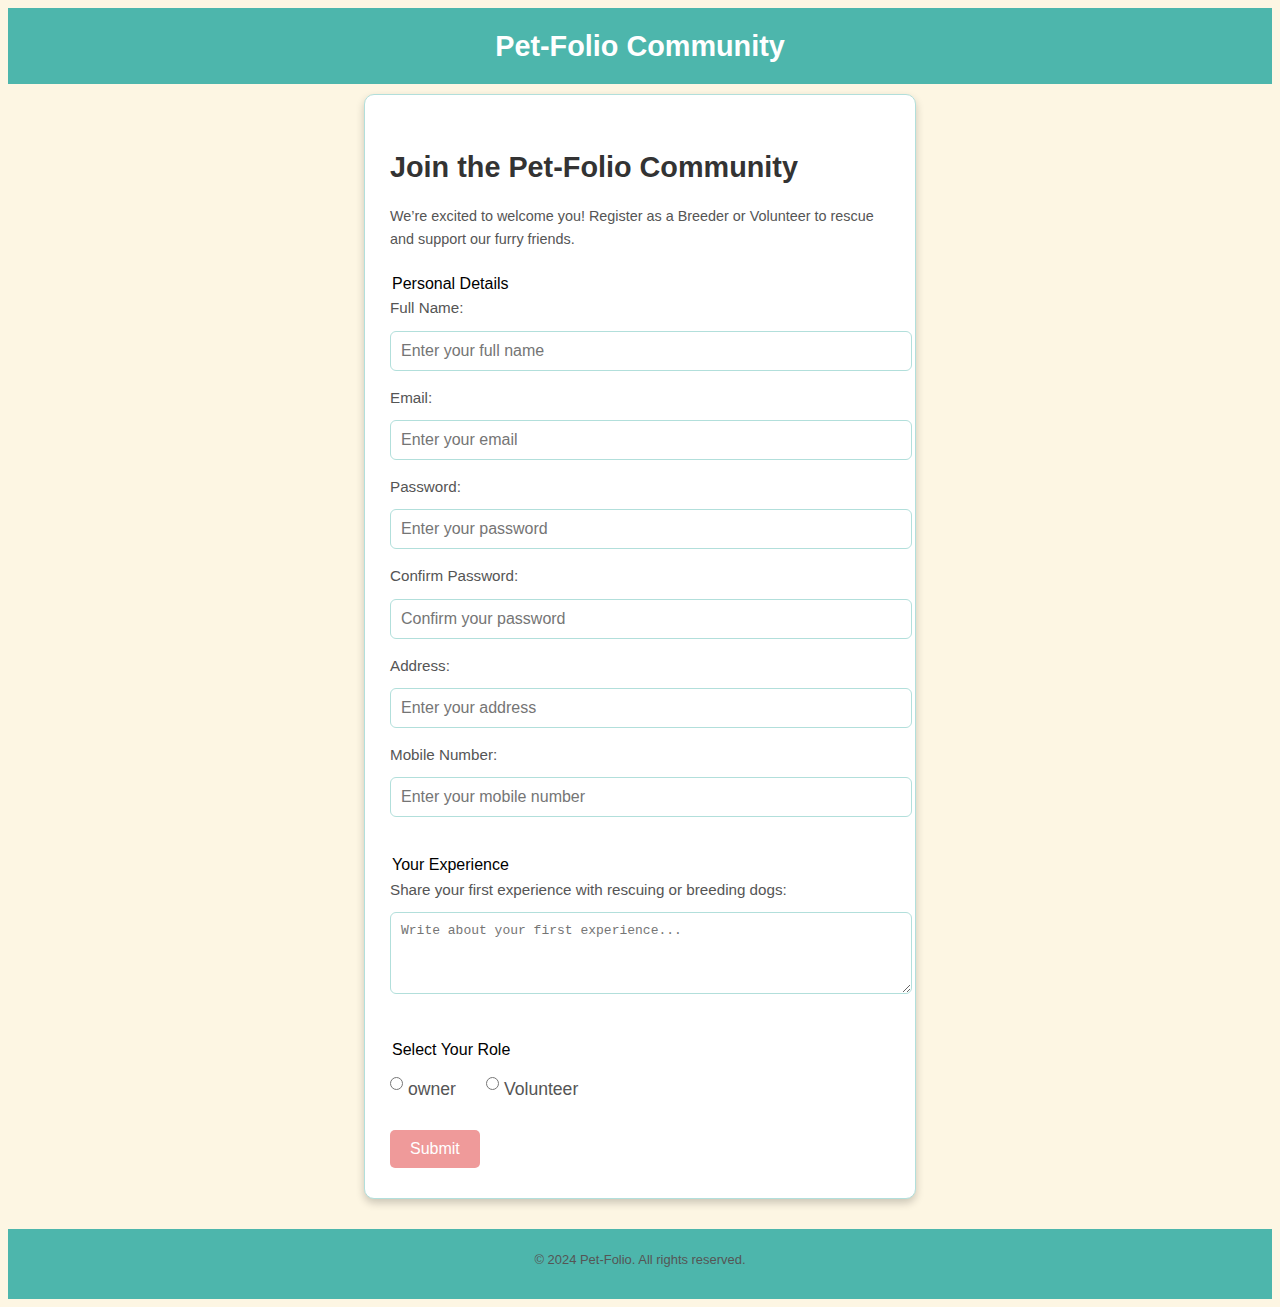
<file: community.html>
<!DOCTYPE html>
<html lang="en">
<head>
  <meta charset="UTF-8">
  <meta name="viewport" content="width=device-width, initial-scale=1.0">
  <title>Join the Community</title>
  <link rel="stylesheet" href="communityy.css">
</head>
<body>
  <!-- Header -->
  <header>
    <div class="logo">Pet-Folio Community</div>
  </header>

  <!-- Main Content -->
  <main>
    <div class="container">
      <h1>Join the Pet-Folio Community</h1>
      <p>We’re excited to welcome you! Register as a Breeder or Volunteer to rescue and support our furry friends.</p>
      <form action="community.php" method="POST" class="registration-form">
        <!-- Personal Details -->
        <fieldset>
          <legend>Personal Details</legend>
          <label for="name">Full Name:</label>
          <input type="text" id="name" name="name" placeholder="Enter your full name" required>

          <label for="email">Email:</label>
          <input type="email" id="email" name="email" placeholder="Enter your email" required>

          <label for="password">Password:</label>
          <input type="password" id="password" name="password" placeholder="Enter your password" required>

          <label for="confirm-password">Confirm Password:</label>
          <input type="password" id="confirm-password" name="confirm-password" placeholder="Confirm your password" required>

          <label for="address">Address:</label>
          <input type="text" id="address" name="address" placeholder="Enter your address" required>

          <label for="mobile">Mobile Number:</label>
          <input type="tel" id="mobile" name="mobile" placeholder="Enter your mobile number" required>
        </fieldset>

        <!-- Experience -->
        <fieldset>
          <legend>Your Experience</legend>
          <label for="experience">Share your first experience with rescuing or breeding dogs:</label>
          <textarea id="experience" name="experience" rows="4" placeholder="Write about your first experience..." required></textarea>
        </fieldset>

        <!-- Role Selection -->
        <fieldset>
          <legend>Select Your Role</legend>
          <div class="radio-group">
            <label for="breeder">
              <input type="radio" id="breeder" name="role" value="Breeder" required>
              owner
            </label>
            <label for="volunteer">
              <input type="radio" id="volunteer" name="role" value="Volunteer" required>
              Volunteer
            </label>
          </div>
        </fieldset>

        <!-- Submit -->
        <button type="submit">Submit</button>
      </form>
    </div>
  </main>

  <!-- Footer -->
  <footer>
    <p>&copy; 2024 Pet-Folio. All rights reserved.</p>
  </footer>

  <script src="community.js"></script>
</body>
</html>
</file>
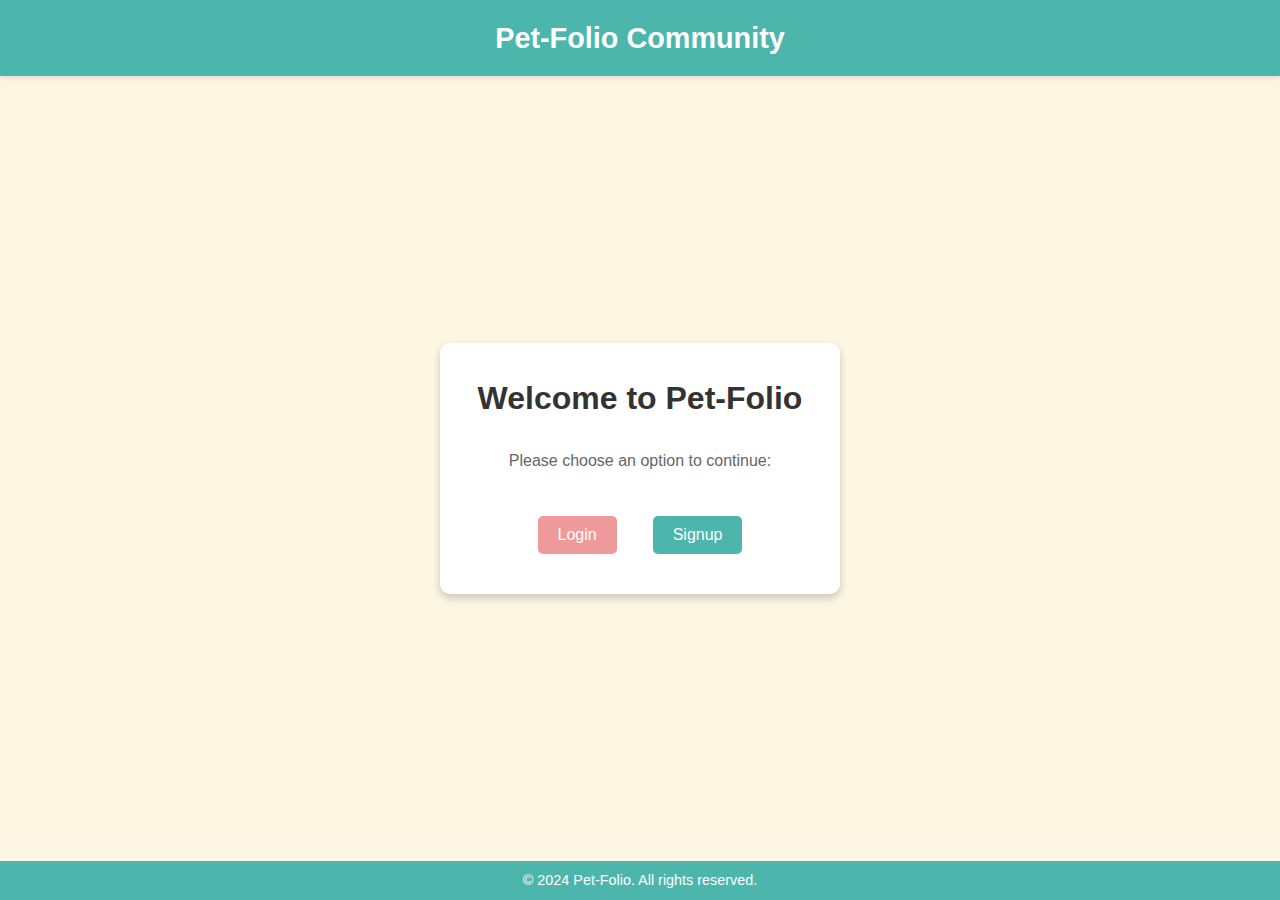
<file: communitylogin1.html>
<!DOCTYPE html>
<html lang="en">
<head>
  <meta charset="UTF-8">
  <meta name="viewport" content="width=device-width, initial-scale=1.0">
  <title>Login or Signup</title>
  <link rel="stylesheet" href="communitylogin.css">
</head>
<body>
  <!-- Header -->
  <header>
    <div class="logo">Pet-Folio Community</div>
  </header>

  <!-- Main Content -->
  <main>
    <div class="container">
      <h1>Welcome to Pet-Folio</h1>
      <p>Please choose an option to continue:</p>
      <div class="auth-buttons">
        <button id="login-btn">Login</button>
        <button id="signup-btn">Signup</button>
      </div>
    </div>
  </main>

  <!-- Footer -->
  <footer>
    <p>&copy; 2024 Pet-Folio. All rights reserved.</p>
  </footer>

  <script src="communitylogin.js"></script>
</body>
</html>
</file>
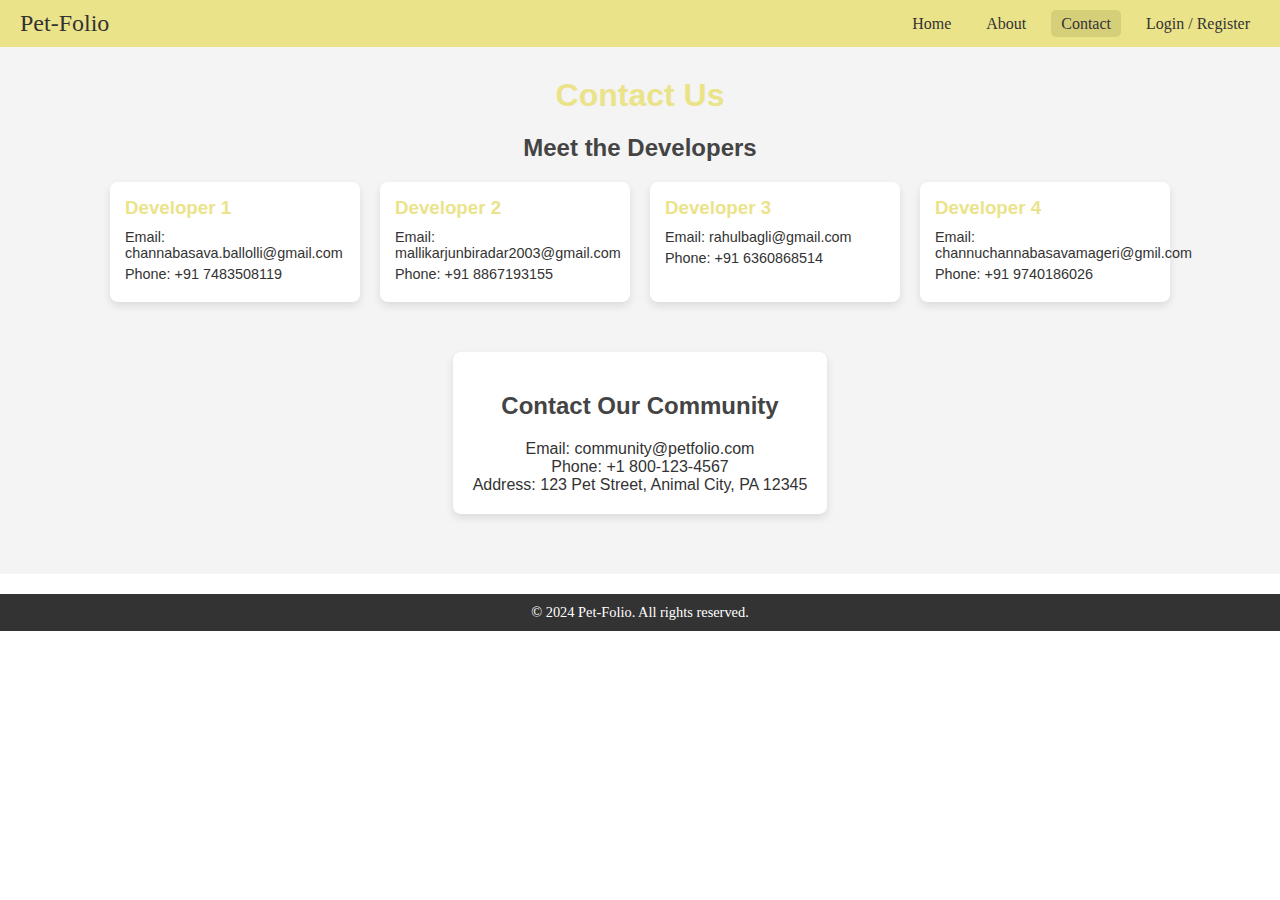
<file: contact.html>
<!DOCTYPE html>
<html lang="en">

<head>
  <meta charset="UTF-8">
  <meta name="viewport" content="width=device-width, initial-scale=1.0">
  <title>Contact Us - Pet-Folio</title>
  <link rel="stylesheet" href="contact.css">
</head>

<body>
  <!-- Header -->
  <header>
    <div class="logo">Pet-Folio</div>
    <nav>
      <ul>
        <li><a href="index.html">Home</a></li>
        <li><a href="about.html">About</a></li>
        <li><a href="contact.html" class="active">Contact</a></li>
        <li><a href="login.html">Login / Register</a></li>
      </ul>
    </nav>
  </header>

  <!-- Main Content -->
  <section class="contact-container">
    <h1>Contact Us</h1>

    <div class="developer-section">
      <h2>Meet the Developers</h2>
      <div class="developer-list">
        <div class="developer-card">
          <h3>Developer 1</h3>
          <p>Email: channabasava.ballolli@gmail.com</p>
          <p>Phone: +91 7483508119</p>
          
        </div>

        <div class="developer-card">
          <h3>Developer 2</h3>
          <p>Email: mallikarjunbiradar2003@gmail.com</p>
          <p>Phone: +91 8867193155</p>
          
        </div>

        <div class="developer-card">
          <h3>Developer 3</h3>
          <p>Email: rahulbagli@gmail.com</p>
          <p>Phone: +91 6360868514</p>
          
        </div>

        <div class="developer-card">
          <h3>Developer 4</h3>
          <p>Email: channuchannabasavamageri@gmil.com</p>
          <p>Phone: +91 9740186026</p>
          
        </div>
      </div>
    </div>

    <div class="community-contact">
      <h2>Contact Our Community</h2>
      <p>Email: community@petfolio.com</p>
      <p>Phone: +1 800-123-4567</p>
      <p>Address: 123 Pet Street, Animal City, PA 12345</p>
    </div>
  </section>

  <!-- Footer -->
  <footer>
    <p>&copy; 2024 Pet-Folio. All rights reserved.</p>
  </footer>
</body>

</html>
</file>
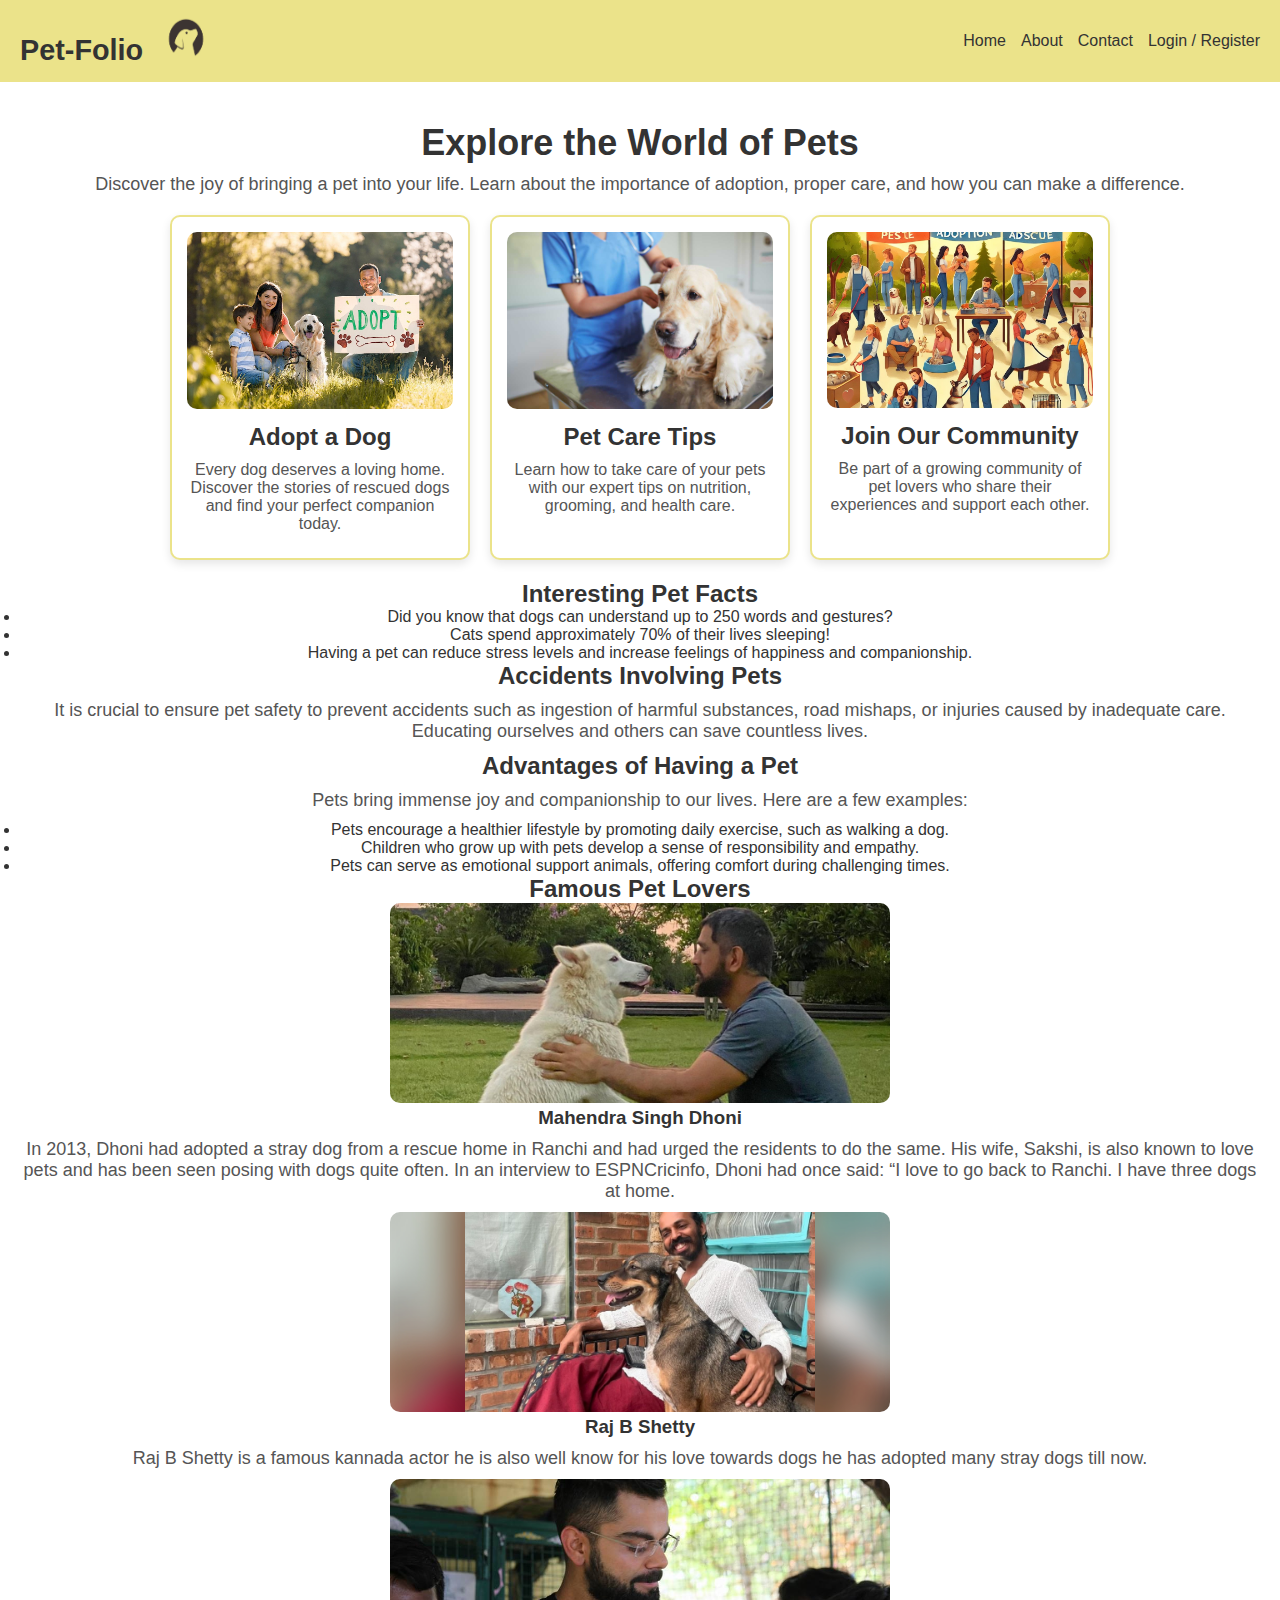
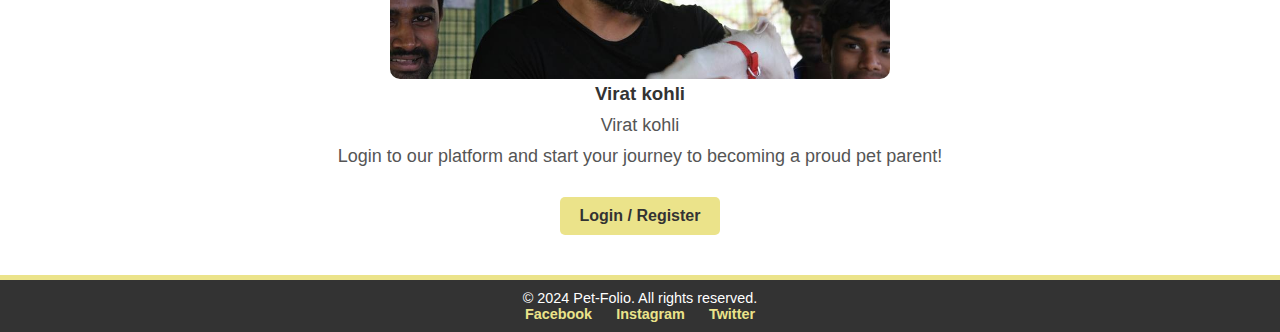
<file: explore.html>
<!DOCTYPE html>
<html lang="en">
<head>
    <meta charset="UTF-8">
    <meta name="viewport" content="width=device-width, initial-scale=1.0">
    <title>Explore Pets - Pet-Folio</title>
    <link rel="stylesheet" href="explore.css">
</head>
<body>
    <!-- Header -->
    <header>
        <div class="logo"> Pet-Folio <span><img src="logo1.png" alt="Custom Image" style="width: 70px; height: 45px;"></span></div>
        <nav>
            <ul>
                <li><a href="index.html">Home</a></li>
                <li><a href="about.html">About</a></li>
                <li><a href="contact.html">Contact</a></li>
                <li><a href="login.html">Login / Register</a></li>
            </ul>
        </nav>
    </header>

    <!-- Explore Section -->
    <section id="explore" class="explore">
        <h1>Explore the World of Pets</h1>
        <p>Discover the joy of bringing a pet into your life. Learn about the importance of adoption, proper care, and how you can make a difference.</p>

        <div class="explore-content">
            <div class="card" id="adpt">
                <a href="login.html"><img src="adopt.jpg" alt="Dog Adoption"></a>                
                <h2>Adopt a Dog</h2>
                <p>Every dog deserves a loving home. Discover the stories of rescued dogs and find your perfect companion today.</p>
            </div>

            <div class="card">
                <a href="https://healthforanimals.org/reports/pet-care-report/global-trends-in-pet-health/"> <img src="tip.jpg" alt="Dog Adoption"> </a>
                <h2>Pet Care Tips</h2>
                <p>Learn how to take care of your pets with our expert tips on nutrition, grooming, and health care.</p>
            </div>

            <div class="card">
                <a href="communitylogin1.html"><img src="_com1.jpg" alt="Community"></a>
                <h2>Join Our Community</h2>
                <p>Be part of a growing community of pet lovers who share their experiences and support each other.</p>
            </div>
        </div>

        <h2>Interesting Pet Facts</h2>
        <ul>
            <li>Did you know that dogs can understand up to 250 words and gestures?</li>
            <li>Cats spend approximately 70% of their lives sleeping!</li>
            <li>Having a pet can reduce stress levels and increase feelings of happiness and companionship.</li>
        </ul>

        <h2>Accidents Involving Pets</h2>
        <p>It is crucial to ensure pet safety to prevent accidents such as ingestion of harmful substances, road mishaps, or injuries caused by inadequate care. Educating ourselves and others can save countless lives.</p>

        <h2>Advantages of Having a Pet</h2>
        <p>Pets bring immense joy and companionship to our lives. Here are a few examples:</p>
        <ul>
            <li>Pets encourage a healthier lifestyle by promoting daily exercise, such as walking a dog.</li>
            <li>Children who grow up with pets develop a sense of responsibility and empathy.</li>
            <li>Pets can serve as emotional support animals, offering comfort during challenging times.</li>
        </ul>

        <h2>Famous Pet Lovers</h2>
        <div class="famous-pet-lovers">
            <div class="card">
                <img src="dhoni.jpg" alt="Celebrity 1">
                <h3>Mahendra Singh Dhoni</h3>
                <p>In 2013, Dhoni had adopted a stray dog from a rescue home in Ranchi and had urged the residents to do the same. His wife, Sakshi, is also known to love pets and has been seen posing with dogs quite often. In an interview to ESPNCricinfo, Dhoni had once said: “I love to go back to Ranchi. I have three dogs at home.</p>
            </div>

            <div class="card">
                <img src="Raj-B-Shetty.jpg" alt="Celebrity 2">
                <h3>Raj B Shetty</h3>
                <p>Raj B Shetty is a famous kannada actor he is also well know for his love towards dogs he has adopted many stray dogs till now.</p>
            </div>

            <div class="card">
                <img src="virat.jpg" alt="Celebrity 3">
                <h3>Virat kohli</h3>
                <p>Virat kohli</p>
            </div>
        </div>

        <p>Login to our platform and start your journey to becoming a proud pet parent!</p>
        <a href="login.html" class="cta-button">Login / Register</a>
    </section>

    <!-- Footer -->
    <footer>
        <p>&copy; 2024 Pet-Folio. All rights reserved.</p>
        <div class="social-icons">
            <a href="#">Facebook</a>
            <a href="#">Instagram</a>
            <a href="#">Twitter</a>
        </div>
    </footer>

    <script src="explore.js"></script>
</body>
</html>
</file>
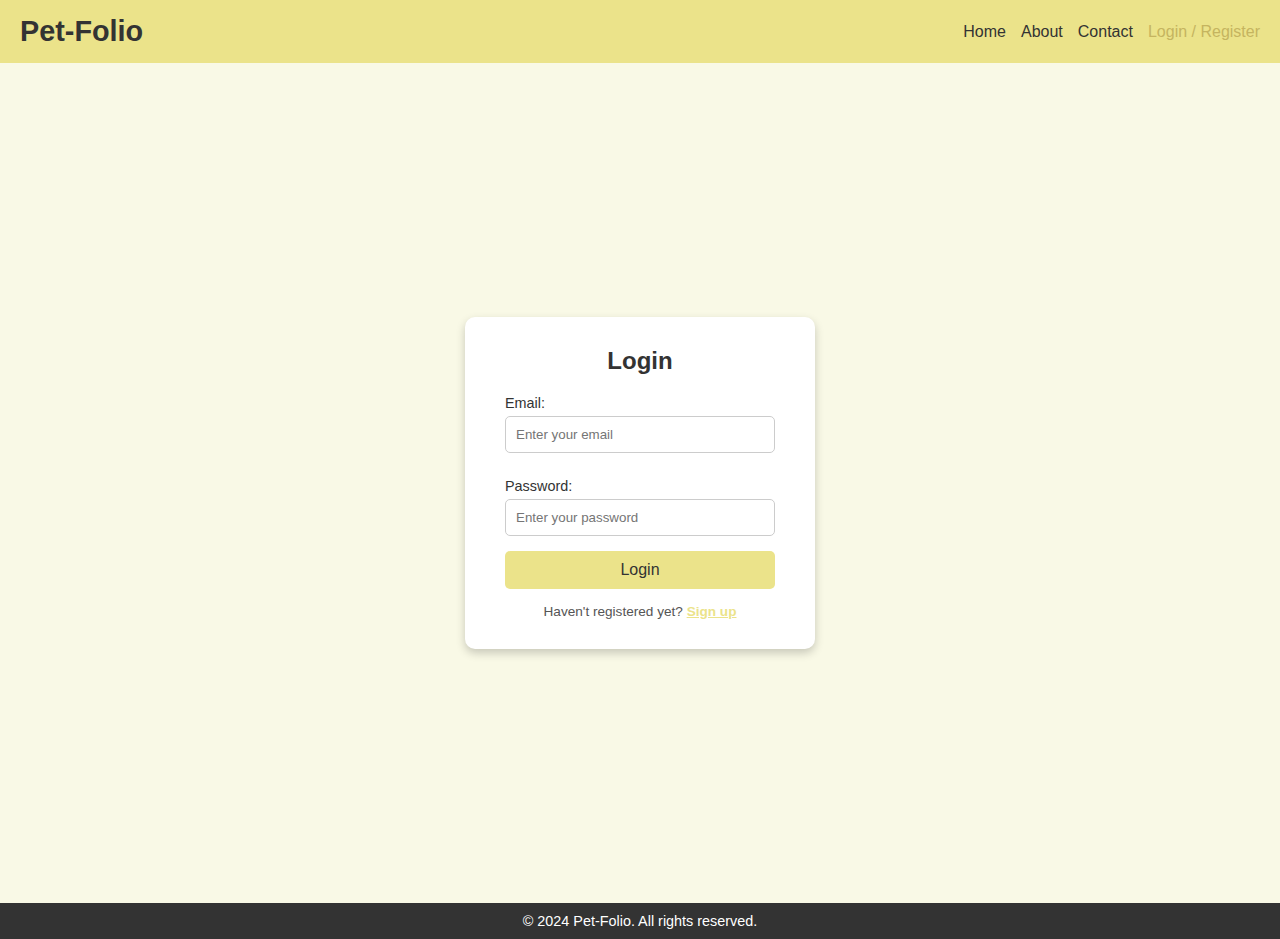
<file: login.html>
<!DOCTYPE html>
<html lang="en">

<head>
  <meta charset="UTF-8">
  <meta name="viewport" content="width=device-width, initial-scale=1.0">
  <title>Login / Register - Pet-Folio</title>
  <link rel="stylesheet" href="login.css">
</head>

<body>
  <!-- Header -->
  <header>
    <div class="logo">Pet-Folio</div>
    <nav>
      <ul>
        <li><a href="index.html">Home</a></li>
        <li><a href="about.html">About</a></li>
        <li><a href="contact.html">Contact</a></li>
        <li><a href="login.html" class="active">Login / Register</a></li>
      </ul>
    </nav>
  </header>

  <!-- Main Content -->
  <section class="container">
    <div class="form-container">
      <!-- Login Form -->
      <form id="loginForm" method="post" action="login.php">
        <h2>Login</h2>
        <label>Email:</label>
        <input type="email" id="loginEmail" name="email" placeholder="Enter your email" required>
        <label>Password:</label>
        <input type="password" id="loginPassword" name="password" placeholder="Enter your password" required>
        <button type="submit" id="">Login</button>
        <p class="form-footer-text">
          Haven't registered yet? 
          <span class="signup-link" onclick="toggleForm('signup')">Sign up</span>
        </p>
      </form>

      <!-- Signup Form (hidden initially) -->
      <form id="signupForm" style="display: none;" action="signup.php" method="post">
        <h2>Signup</h2>
        <label>First Name:</label>
        <input type="text" id="signupFirstName" name="first_name" placeholder="Enter your first name" required>
        <label>Last Name:</label>
        <input type="text" id="signupLastName" name="last_name" placeholder="Enter your last name" required>
        <label>Email:</label>
        <input type="email" id="signupEmail" name="email" placeholder="Enter your email" required>
        <label>Mobile Number:</label>
        <input type="text" id="signupMobile" name="mobile" placeholder="Enter your mobile number" required>
        <label>Password:</label>
        <input type="password" id="signupPassword" name="password" placeholder="Create a password" required>
        <button type="submit">Register</button>
        <p class="form-footer-text">
          Already have an account? 
          <span class="signup-link" onclick="toggleForm('login')">Login</span>
        </p>
      </form>
    </div>
  </section>

  <!-- Footer -->
  <footer>
    <p>&copy; 2024 Pet-Folio. All rights reserved.</p>
  </footer>

  <script src="login.js"></script>
</body>

</html>
</file>
<file: communityy.css>
community.css
/* General Styles */
* {
  margin: 0;
  padding: 0;
  box-sizing: border-box;
}

/* Base Body */
body {
  font-family: 'Arial', sans-serif;
  background-color: #FDF6E3;
  line-height: 1.6;
  text-align: center;
}

/* Header */
header {
  background-color: #4DB6AC;
  color: white;
  padding: 15px 0;
  text-align: center;
  font-size: 1.8em;
  font-weight: bold;
}

/* Main Content Area */
main {
  display: flex;
  justify-content: center;
  align-items: center;
  min-height: 100vh;
  padding: 10px;
}

/* Form Container */
.container {
  background-color: #FFFFFF;
  border-radius: 10px;
  box-shadow: 0 4px 8px rgba(0, 0, 0, 0.2);
  padding: 30px 25px;
  max-width: 500px;
  width: 100%;
  text-align: left;
  border: 1px solid #B2DFDB;
}

/* Heading and Subtitle */
h1 {
  margin-bottom: 10px;
  font-size: 1.8em;
  color: #333;
}

p {
  margin-bottom: 20px;
  font-size: 0.9em;
  color: #555;
}

/* Style the form */
form {
  width: 100%;
}

/* Fieldsets */
fieldset {
  border: none;
  margin: 20px 0;
  padding: 0;
}

/* Labels and Inputs */
label {
  margin-bottom: 5px;
  font-size: 0.95em;
  color: #555;
  display: block;
}

input,
textarea {
  margin: 5px 0 15px;
  padding: 10px;
  width: 100%;
  border: 1px solid #B2DFDB;
  border-radius: 6px;
  font-size: 1em;
}

/* Radio Button Group */
.radio-group {
  display: flex;
  justify-content: flex-start; /* Align items to the left */
  align-items: center;
  gap: 20px; /* Space between radio buttons */
  margin-top: 10px;
  padding-left: 0;
}

.radio-group label {
  display: flex;
  align-items: center;
  font-size: 1.1em; /* Adjusted font size for better clarity */
  color: #555;
  margin-right: 10px; /* Added spacing between the radio button and text */
}

.radio-group input[type="radio"] {
  margin-right: 5px; /* Space between radio button and text */
}

/* Buttons */
button {
  padding: 10px 20px;
  background-color: #EF9A9A;
  color: white;
  border: none;
  border-radius: 5px;
  cursor: pointer;
  transition: background-color 0.3s ease;
  font-size: 1em;
}

button:hover {
  background-color: #E57373;
}

/* Footer */
footer {
  background-color: #4DB6AC;
  color: white;
  text-align: center;
  padding: 8px 0;
  font-size: 0.9em;
  margin-top: 20px;
}
</file>
<file: communitylogin.css>
/* General Styles */
* {
  margin: 0;
  padding: 0;
  box-sizing: border-box;
}

/* Base Body */
body {
  font-family: 'Arial', sans-serif;
  background-color: #FDF6E3;
  min-height: 100vh;
  display: flex;
  flex-direction: column;
  line-height: 1.6;
}

/* Header */
header {
  background-color: #4DB6AC;
  color: white;
  padding: 15px 0;
  text-align: center;
  box-shadow: 0 2px 5px rgba(0, 0, 0, 0.1);
}

.logo {
  font-size: 1.8em;
  font-weight: bold;
}

/* Main Content */
main {
  flex: 1;
  display: flex;
  justify-content: center;
  align-items: center;
  height: 80vh;
  padding: 2rem;
}

.container {
  text-align: center;
  max-width: 400px;
  width: 100%;
  background-color: #FFFFFF;
  padding: 30px 20px;
  border-radius: 10px;
  box-shadow: 0 4px 8px rgba(0, 0, 0, 0.2);
}

h1 {
  color: #333;
  margin-bottom: 1.5rem;
  font-size: 2rem;
}

p {
  color: #666;
  margin-bottom: 2rem;
}

/* Button Styles */
.auth-buttons {
  display: flex;
  gap: 1rem;
  justify-content: center;
}

button {
  padding: 10px 20px;
  margin: 10px;
  font-size: 1em;
  border: none;
  border-radius: 5px;
  cursor: pointer;
  transition: background-color 0.3s ease;
}

#login-btn {
  background-color: #EF9A9A;
  color: white;
}

#signup-btn {
  background-color: #4DB6AC;
  color: white;
}

button:hover {
  opacity: 0.9;
}

/* Login Form Styles */
.login-form {
  display: flex;
  flex-direction: column;
  align-items: flex-start;
  gap: 10px;
  text-align: left;
}

.login-form label {
  font-size: 0.9em;
  color: #555;
}

.login-form input {
  width: 100%;
  padding: 8px;
  border: 1px solid #B2DFDB;
  border-radius: 5px;
  font-size: 1em;
}

.login-form input:focus {
  outline: none;
  border-color: #4DB6AC;
  box-shadow: 0 0 0 2px rgba(77, 182, 172, 0.1);
}

.login-form input::placeholder {
  color: #999;
}

.login-form button[type="submit"] {
  align-self: center;
  padding: 10px 20px;
  font-size: 1em;
  background-color: #4DB6AC;
  color: white;
  margin-top: 1rem;
}

.login-form button[type="submit"]:hover {
  background-color: #388E7B;
}

/* Footer */
footer {
  background-color: #4DB6AC;
  color: white;
  text-align: center;
  padding: 8px 0;
  font-size: 0.9em;
  margin-top: auto;
}

footer p {
  color: white;
  margin: 0;
}

/* Responsive Design */
@media (max-width: 480px) {
  .container {
      padding: 20px 15px;
      margin: 1rem;
  }

  h1 {
      font-size: 1.5rem;
  }

  .auth-buttons {
      flex-direction: column;
  }

  button {
      width: 100%;
      margin: 5px 0;
  }

  .login-form {
      gap: 8px;
  }
}
</file>
<file: contact.css>
/* General Reset */
* {
    margin: 0;
    padding: 0;
    box-sizing: border-box;
}

/* Header Styling */
header {
    background: #ebe38a;
    color: #333;
    padding: 10px 20px;
    display: flex;
    justify-content: space-between;
    align-items: center;
}

header .logo {
    font-size: 1.5rem;
}

header ul {
    list-style: none;
    display: flex;
    gap: 15px;
}

header ul li a {
    text-decoration: none;
    color: #333;
    font-size: 1rem;
    padding: 5px 10px;
    border-radius: 5px;
    transition: background 0.3s ease;
}

header ul li a:hover, header ul li a.active {
    background: #d6cf7a;
}

/* Main Section */
.contact-container {
    padding: 30px;
    background: #f4f4f4;
    font-family: Arial, sans-serif;
    color: #333;
    text-align: center;
}

.contact-container h1 {
    margin-bottom: 20px;
    font-size: 2rem;
    color: #ebe38a;
}

.contact-container h2 {
    margin: 20px 0;
    font-size: 1.5rem;
    color: #444;
}

.developer-section {
    margin: 20px 0;
}

.developer-list {
    display: flex;
    justify-content: center;
    gap: 20px;
    flex-wrap: wrap;
}

.developer-card {
    background: #fff;
    padding: 15px;
    width: 250px;
    box-shadow: 0 4px 8px rgba(0, 0, 0, 0.1);
    border-radius: 8px;
    text-align: left;
}

.developer-card h3 {
    color: #ebe38a;
    margin-bottom: 10px;
}

.developer-card p {
    font-size: 0.9rem;
    margin: 5px 0;
}

.community-contact {
    margin: 30px 0;
    text-align: center;
    background: #fff;
    padding: 20px;
    box-shadow: 0 4px 8px rgba(0, 0, 0, 0.1);
    border-radius: 8px;
    display: inline-block;
    max-width: 600px;
}

/* Footer */
footer {
    background: #333;
    color: #fff;
    text-align: center;
    padding: 10px 0;
    font-size: 0.9rem;
    margin-top: 20px;
}
</file>
<file: explore.css>
/* CSS for Explore Page - explore.css */

/* General Reset */
* {
    margin: 0;
    padding: 0;
    box-sizing: border-box;
  }
  
  body {
    font-family: Arial, sans-serif;
    background-color: #f9f9e6;
    color: #333;
  }
  
  /* Header */
  header {
    background: #ebe38a;
    color: #333;
    padding: 15px 20px;
    display: flex;
    justify-content: space-between;
    align-items: center;
  }
  
  header .logo {
    font-size: 1.8rem;
    font-weight: bold;
  }
  
  header nav ul {
    list-style: none;
    display: flex;
    gap: 15px;
  }
  
  header nav ul li {
    display: inline;
  }
  
  header nav ul li a {
    color: #333;
    text-decoration: none;
    font-size: 1rem;
    transition: color 0.3s ease;
  }
  
  header nav ul li a.active,
  header nav ul li a:hover {
    color: #c5b45f;
  }
  
  /* Explore Section */
  section.explore {
    padding: 40px 20px;
    text-align: center;
    background-color: #ffffff;
    border-bottom: 5px solid #ebe38a;
  }
  
  section.explore h1 {
    color: #333;
    font-size: 36px;
  }
  
  section.explore p {
    margin: 10px 0;
    font-size: 18px;
    color: #555;
  }
  
  .explore-content {
    display: flex;
    justify-content: center;
    flex-wrap: wrap;
    gap: 20px;
    margin: 20px 0;
  }
  
  .explore-content .card {
    background-color: #ffffff;
    border: 2px solid #ebe38a;
    border-radius: 10px;
    padding: 15px;
    width: 300px;
    box-shadow: 0px 4px 10px rgba(0, 0, 0, 0.1);
    text-align: center;
    transition: transform 0.3s ease;
  }
  
  .explore-content .card:hover {
    transform: scale(1.05);
  }
  
  .explore-content .card img {
    width: 100%;
    height: auto;
    border-radius: 10px;
  }
  
  .explore-content .card h2 {
    color: #333;
    margin: 10px 0;
  }
  
  .explore-content .card p {
    font-size: 16px;
    color: #555;
  }
  
  /* Call-to-Action Button */
  .cta-button {
    display: inline-block;
    margin-top: 20px;
    padding: 10px 20px;
    background-color: #ebe38a;
    color: #333;
    text-decoration: none;
    border-radius: 5px;
    font-size: 16px;
    font-weight: bold;
    transition: background-color 0.3s ease;
  }
  
  .cta-button:hover {
    background-color: #c5b45f;
  }
  
  /* Footer */
  footer {
    text-align: center;
    padding: 10px;
    background: #333;
    color: #fff;
    font-size: 0.9rem;
  }
  
  footer .social-icons a {
    color: #ebe38a;
    text-decoration: none;
    margin: 0 10px;
    font-weight: bold;
  }
  
  footer .social-icons a:hover {
    color: #c5b45f;
  }
  .famous-pet-lovers .card img {
    width: 500px; /* Make the image take the full width of the card */
    height: 200px; /* Set a consistent height */
    object-fit: cover; /* Ensures the image is cropped proportionally */
    border-radius: 10px; /* Matches the card's styling */
}
</file>
<file: login.css>
/* General Reset */
* {
  margin: 0;
  padding: 0;
  box-sizing: border-box;
}

body {
  font-family: Arial, sans-serif;
  background-color: #f9f9e6;
  color: #333;
}

header {
  background: #ebe38a;
  color: #333;
  padding: 15px 20px;
  display: flex;
  justify-content: space-between;
  align-items: center;
}

header .logo {
  font-size: 1.8rem;
  font-weight: bold;
}

header nav ul {
  list-style: none;
  display: flex;
  gap: 15px;
}

header nav ul li {
  display: inline;
}

header nav ul li a {
  color: #333;
  text-decoration: none;
  font-size: 1rem;
  transition: color 0.3s ease;
}

header nav ul li a.active,
header nav ul li a:hover {
  color: #c5b45f;
}

/* Container */
.container {
  height: calc(100vh - 60px);
  display: flex;
  justify-content: center;
  align-items: center;
}

.form-container {
  background: #ffffff;
  border-radius: 10px;
  box-shadow: 0px 4px 10px rgba(0, 0, 0, 0.2);
  padding: 30px 40px;
  width: 350px;
  text-align: center;
}

form h2 {
  margin-bottom: 20px;
}

label {
  display: block;
  text-align: left;
  font-size: 0.9rem;
  margin: 10px 0 5px;
}

input {
  width: 100%;
  padding: 10px;
  margin-bottom: 15px;
  border: 1px solid #ccc;
  border-radius: 5px;
}

button {
  width: 100%;
  padding: 10px;
  background: #ebe38a;
  color: #333;
  border: none;
  border-radius: 5px;
  font-size: 1rem;
  cursor: pointer;
  transition: background-color 0.3s ease;
}

button:hover {
  background: #c5b45f;
}

footer {
  text-align: center;
  padding: 10px;
  background: #333;
  color: #fff;
  font-size: 0.9rem;
}

/* Footer text below forms */
.form-footer-text {
  margin-top: 15px;
  font-size: 0.85rem;
  color: #555;
}

.signup-link {
  color: #ebe38a;
  font-weight: bold;
  cursor: pointer;
  text-decoration: underline;
  transition: color 0.3s ease;
}

.signup-link:hover {
  color: #c5b45f;
}
</file>
